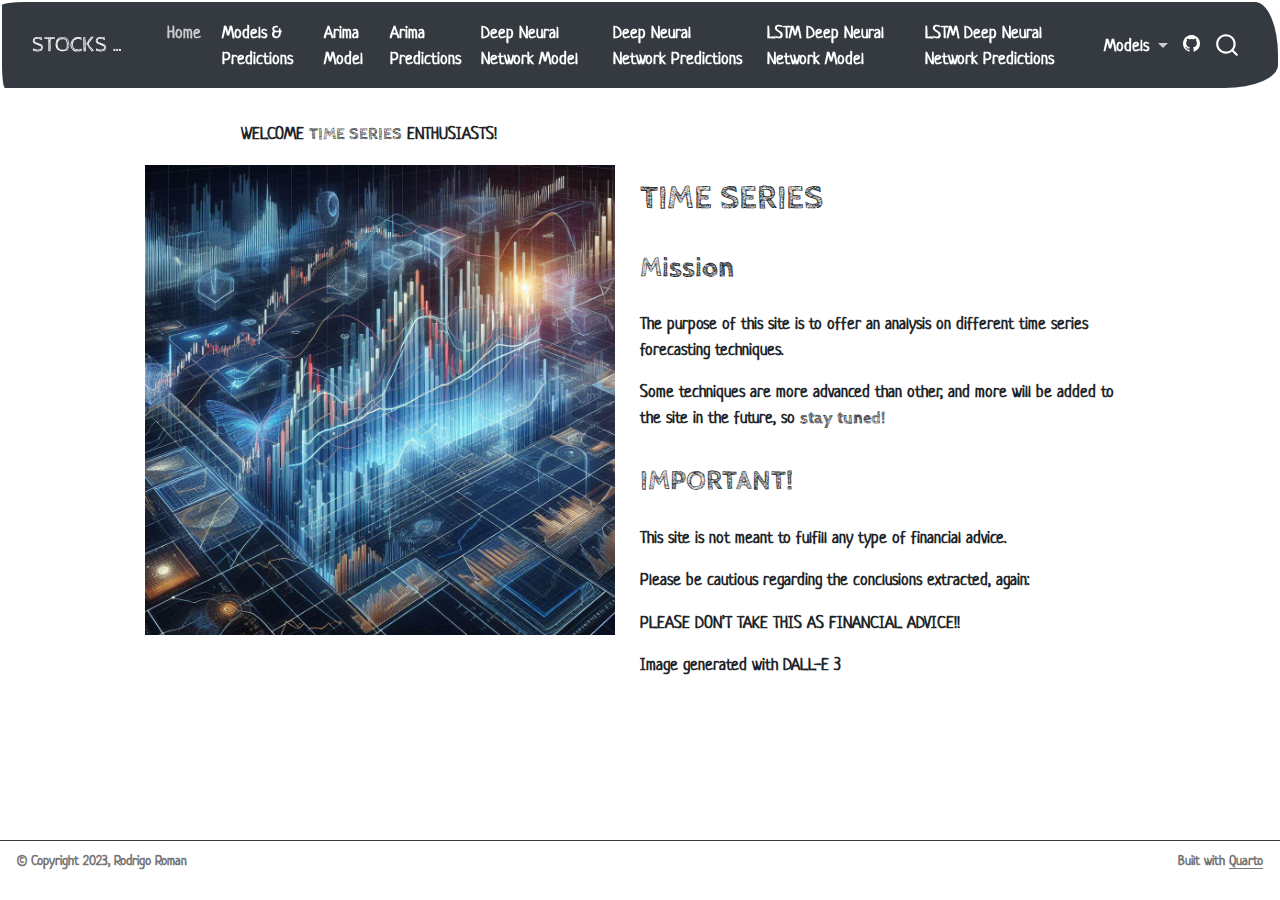
<file: docs/index.html>
<!DOCTYPE html>
<html xmlns="http://www.w3.org/1999/xhtml" lang="en" xml:lang="en"><head>

<meta charset="utf-8">
<meta name="generator" content="quarto-1.4.554">

<meta name="viewport" content="width=device-width, initial-scale=1.0, user-scalable=yes">


<title>STOCKS WEBSITE - TIME SERIES</title>
<style>
code{white-space: pre-wrap;}
span.smallcaps{font-variant: small-caps;}
div.columns{display: flex; gap: min(4vw, 1.5em);}
div.column{flex: auto; overflow-x: auto;}
div.hanging-indent{margin-left: 1.5em; text-indent: -1.5em;}
ul.task-list{list-style: none;}
ul.task-list li input[type="checkbox"] {
  width: 0.8em;
  margin: 0 0.8em 0.2em -1em; /* quarto-specific, see https://github.com/quarto-dev/quarto-cli/issues/4556 */ 
  vertical-align: middle;
}
</style>


<script src="site_libs/quarto-nav/quarto-nav.js"></script>
<script src="site_libs/quarto-nav/headroom.min.js"></script>
<script src="site_libs/clipboard/clipboard.min.js"></script>
<script src="site_libs/quarto-search/autocomplete.umd.js"></script>
<script src="site_libs/quarto-search/fuse.min.js"></script>
<script src="site_libs/quarto-search/quarto-search.js"></script>
<meta name="quarto:offset" content="./">
<script src="site_libs/quarto-html/quarto.js"></script>
<script src="site_libs/quarto-html/popper.min.js"></script>
<script src="site_libs/quarto-html/tippy.umd.min.js"></script>
<link href="site_libs/quarto-html/tippy.css" rel="stylesheet">
<link href="site_libs/quarto-html/quarto-syntax-highlighting.css" rel="stylesheet" id="quarto-text-highlighting-styles">
<script src="site_libs/bootstrap/bootstrap.min.js"></script>
<link href="site_libs/bootstrap/bootstrap-icons.css" rel="stylesheet">
<link href="site_libs/bootstrap/bootstrap.min.css" rel="stylesheet" id="quarto-bootstrap" data-mode="light">
<script id="quarto-search-options" type="application/json">{
  "location": "navbar",
  "copy-button": false,
  "collapse-after": 3,
  "panel-placement": "end",
  "type": "overlay",
  "limit": 50,
  "keyboard-shortcut": [
    "f",
    "/",
    "s"
  ],
  "show-item-context": false,
  "language": {
    "search-no-results-text": "No results",
    "search-matching-documents-text": "matching documents",
    "search-copy-link-title": "Copy link to search",
    "search-hide-matches-text": "Hide additional matches",
    "search-more-match-text": "more match in this document",
    "search-more-matches-text": "more matches in this document",
    "search-clear-button-title": "Clear",
    "search-text-placeholder": "",
    "search-detached-cancel-button-title": "Cancel",
    "search-submit-button-title": "Submit",
    "search-label": "Search"
  }
}</script>


</head>

<body class="nav-fixed fullcontent">

<div id="quarto-search-results"></div>
  <header id="quarto-header" class="headroom fixed-top">
    <nav class="navbar navbar-expand-lg " data-bs-theme="dark">
      <div class="navbar-container container-fluid">
      <div class="navbar-brand-container mx-auto">
    <a class="navbar-brand" href="./index.html">
    <span class="navbar-title">STOCKS WEBSITE</span>
    </a>
  </div>
            <div id="quarto-search" class="" title="Search"></div>
          <button class="navbar-toggler" type="button" data-bs-toggle="collapse" data-bs-target="#navbarCollapse" aria-controls="navbarCollapse" aria-expanded="false" aria-label="Toggle navigation" onclick="if (window.quartoToggleHeadroom) { window.quartoToggleHeadroom(); }">
  <span class="navbar-toggler-icon"></span>
</button>
          <div class="collapse navbar-collapse" id="navbarCollapse">
            <ul class="navbar-nav navbar-nav-scroll me-auto">
  <li class="nav-item">
    <a class="nav-link active" href="./index.html" aria-current="page"> 
<span class="menu-text">Home</span></a>
  </li>  
  <li class="nav-item">
    <a class="nav-link" href="./projects.html"> 
<span class="menu-text">Models &amp; Predictions</span></a>
  </li>  
  <li class="nav-item">
    <a class="nav-link" href="./docs/arima_model.html"> 
<span class="menu-text">Arima Model</span></a>
  </li>  
  <li class="nav-item">
    <a class="nav-link" href="./docs/arima_predictive_notebook.html"> 
<span class="menu-text">Arima Predictions</span></a>
  </li>  
  <li class="nav-item">
    <a class="nav-link" href="./docs/nn_model.html"> 
<span class="menu-text">Deep Neural Network Model</span></a>
  </li>  
  <li class="nav-item">
    <a class="nav-link" href="./docs/nn_model_predictive_notebook.html"> 
<span class="menu-text">Deep Neural Network Predictions</span></a>
  </li>  
  <li class="nav-item">
    <a class="nav-link" href="./docs/crnn_model.html"> 
<span class="menu-text">LSTM Deep Neural Network Model</span></a>
  </li>  
  <li class="nav-item">
    <a class="nav-link" href="./docs/crnn_model_predictive_notebook.html"> 
<span class="menu-text">LSTM Deep Neural Network Predictions</span></a>
  </li>  
</ul>
            <ul class="navbar-nav navbar-nav-scroll ms-auto">
  <li class="nav-item dropdown ">
    <a class="nav-link dropdown-toggle" href="#" id="nav-menu-models" role="button" data-bs-toggle="dropdown" aria-expanded="false">
 <span class="menu-text">Models</span>
    </a>
    <ul class="dropdown-menu dropdown-menu-end" aria-labelledby="nav-menu-models">    
        <li>
    <a class="dropdown-item" href="./docs/arima_model.html">
 <span class="dropdown-text">Arima Model</span></a>
  </li>  
        <li>
    <a class="dropdown-item" href="./docs/arima_predictive_notebook.html">
 <span class="dropdown-text">Arima Predictions</span></a>
  </li>  
        <li>
    <a class="dropdown-item" href="./docs/nn_model.html">
 <span class="dropdown-text">Neural Network Model</span></a>
  </li>  
        <li>
    <a class="dropdown-item" href="./docs/nn_model_predictive_notebook.html">
 <span class="dropdown-text">Neural Network Predictions</span></a>
  </li>  
        <li>
    <a class="dropdown-item" href="./docs/crnn_model.html">
 <span class="dropdown-text">LSTM Neural Network Model</span></a>
  </li>  
        <li>
    <a class="dropdown-item" href="./docs/crnn_model_predictive_notebook.html">
 <span class="dropdown-text">LSTM Neural Network Predictions</span></a>
  </li>  
    </ul>
  </li>
</ul>
          </div> <!-- /navcollapse -->
          <div class="quarto-navbar-tools">
    <a href="https://github.com/romanmmr/stocks_site" title="" class="quarto-navigation-tool px-1" aria-label=""><i class="bi bi-github"></i></a>
</div>
      </div> <!-- /container-fluid -->
    </nav>
</header>
<!-- content -->
<div id="quarto-content" class="quarto-container page-columns page-rows-contents page-layout-article page-navbar">
<!-- sidebar -->
<!-- margin-sidebar -->
    
<!-- main -->
<main class="content page-columns page-full" id="quarto-document-content">




<div class="quarto-about-broadside column-page content">
  <div class="about-main">
    <div class="about-entity" style="background-image: url('img/stock_1.jpg')"></div>
    <div class="about-contents"><header id="title-block-header" class="quarto-title-block default">
<div class="quarto-title">
<h1 class="title">TIME SERIES</h1>
</div>
<div class="quarto-title-meta">
  </div>
</header><div id="me">
<section id="mission" class="level2">
<h2 data-anchor-id="mission">Mission</h2>
<p>The purpose of this site is to offer an analysis on different time series forecasting techniques.</p>
<p>Some techniques are more advanced than other, and more will be added to the site in the future, so <strong>stay tuned!</strong></p>
</section>
<section id="important" class="level2">
<h2 data-anchor-id="important">IMPORTANT!</h2>
<p>This site is not meant to fulfill any type of financial advice.</p>
<p>Please be cautious regarding the conclusions extracted, again:</p>
<p>PLEASE DON’T TAKE THIS AS FINANCIAL ADVICE!!</p>
<p>Image generated with DALL-E 3</p>
</section>
</div></div>
  </div>
</div>

<p>WELCOME <strong>TIME SERIES</strong> ENTHUSIASTS!</p>




</main> <!-- /main -->
<script id="quarto-html-after-body" type="application/javascript">
window.document.addEventListener("DOMContentLoaded", function (event) {
  const toggleBodyColorMode = (bsSheetEl) => {
    const mode = bsSheetEl.getAttribute("data-mode");
    const bodyEl = window.document.querySelector("body");
    if (mode === "dark") {
      bodyEl.classList.add("quarto-dark");
      bodyEl.classList.remove("quarto-light");
    } else {
      bodyEl.classList.add("quarto-light");
      bodyEl.classList.remove("quarto-dark");
    }
  }
  const toggleBodyColorPrimary = () => {
    const bsSheetEl = window.document.querySelector("link#quarto-bootstrap");
    if (bsSheetEl) {
      toggleBodyColorMode(bsSheetEl);
    }
  }
  toggleBodyColorPrimary();  
  const isCodeAnnotation = (el) => {
    for (const clz of el.classList) {
      if (clz.startsWith('code-annotation-')) {                     
        return true;
      }
    }
    return false;
  }
  const clipboard = new window.ClipboardJS('.code-copy-button', {
    text: function(trigger) {
      const codeEl = trigger.previousElementSibling.cloneNode(true);
      for (const childEl of codeEl.children) {
        if (isCodeAnnotation(childEl)) {
          childEl.remove();
        }
      }
      return codeEl.innerText;
    }
  });
  clipboard.on('success', function(e) {
    // button target
    const button = e.trigger;
    // don't keep focus
    button.blur();
    // flash "checked"
    button.classList.add('code-copy-button-checked');
    var currentTitle = button.getAttribute("title");
    button.setAttribute("title", "Copied!");
    let tooltip;
    if (window.bootstrap) {
      button.setAttribute("data-bs-toggle", "tooltip");
      button.setAttribute("data-bs-placement", "left");
      button.setAttribute("data-bs-title", "Copied!");
      tooltip = new bootstrap.Tooltip(button, 
        { trigger: "manual", 
          customClass: "code-copy-button-tooltip",
          offset: [0, -8]});
      tooltip.show();    
    }
    setTimeout(function() {
      if (tooltip) {
        tooltip.hide();
        button.removeAttribute("data-bs-title");
        button.removeAttribute("data-bs-toggle");
        button.removeAttribute("data-bs-placement");
      }
      button.setAttribute("title", currentTitle);
      button.classList.remove('code-copy-button-checked');
    }, 1000);
    // clear code selection
    e.clearSelection();
  });
    var localhostRegex = new RegExp(/^(?:http|https):\/\/localhost\:?[0-9]*\//);
    var mailtoRegex = new RegExp(/^mailto:/);
      var filterRegex = new RegExp('/' + window.location.host + '/');
    var isInternal = (href) => {
        return filterRegex.test(href) || localhostRegex.test(href) || mailtoRegex.test(href);
    }
    // Inspect non-navigation links and adorn them if external
 	var links = window.document.querySelectorAll('a[href]:not(.nav-link):not(.navbar-brand):not(.toc-action):not(.sidebar-link):not(.sidebar-item-toggle):not(.pagination-link):not(.no-external):not([aria-hidden]):not(.dropdown-item):not(.quarto-navigation-tool)');
    for (var i=0; i<links.length; i++) {
      const link = links[i];
      if (!isInternal(link.href)) {
        // undo the damage that might have been done by quarto-nav.js in the case of
        // links that we want to consider external
        if (link.dataset.originalHref !== undefined) {
          link.href = link.dataset.originalHref;
        }
      }
    }
  function tippyHover(el, contentFn, onTriggerFn, onUntriggerFn) {
    const config = {
      allowHTML: true,
      maxWidth: 500,
      delay: 100,
      arrow: false,
      appendTo: function(el) {
          return el.parentElement;
      },
      interactive: true,
      interactiveBorder: 10,
      theme: 'quarto',
      placement: 'bottom-start',
    };
    if (contentFn) {
      config.content = contentFn;
    }
    if (onTriggerFn) {
      config.onTrigger = onTriggerFn;
    }
    if (onUntriggerFn) {
      config.onUntrigger = onUntriggerFn;
    }
    window.tippy(el, config); 
  }
  const noterefs = window.document.querySelectorAll('a[role="doc-noteref"]');
  for (var i=0; i<noterefs.length; i++) {
    const ref = noterefs[i];
    tippyHover(ref, function() {
      // use id or data attribute instead here
      let href = ref.getAttribute('data-footnote-href') || ref.getAttribute('href');
      try { href = new URL(href).hash; } catch {}
      const id = href.replace(/^#\/?/, "");
      const note = window.document.getElementById(id);
      if (note) {
        return note.innerHTML;
      } else {
        return "";
      }
    });
  }
  const xrefs = window.document.querySelectorAll('a.quarto-xref');
  const processXRef = (id, note) => {
    // Strip column container classes
    const stripColumnClz = (el) => {
      el.classList.remove("page-full", "page-columns");
      if (el.children) {
        for (const child of el.children) {
          stripColumnClz(child);
        }
      }
    }
    stripColumnClz(note)
    if (id === null || id.startsWith('sec-')) {
      // Special case sections, only their first couple elements
      const container = document.createElement("div");
      if (note.children && note.children.length > 2) {
        container.appendChild(note.children[0].cloneNode(true));
        for (let i = 1; i < note.children.length; i++) {
          const child = note.children[i];
          if (child.tagName === "P" && child.innerText === "") {
            continue;
          } else {
            container.appendChild(child.cloneNode(true));
            break;
          }
        }
        if (window.Quarto?.typesetMath) {
          window.Quarto.typesetMath(container);
        }
        return container.innerHTML
      } else {
        if (window.Quarto?.typesetMath) {
          window.Quarto.typesetMath(note);
        }
        return note.innerHTML;
      }
    } else {
      // Remove any anchor links if they are present
      const anchorLink = note.querySelector('a.anchorjs-link');
      if (anchorLink) {
        anchorLink.remove();
      }
      if (window.Quarto?.typesetMath) {
        window.Quarto.typesetMath(note);
      }
      // TODO in 1.5, we should make sure this works without a callout special case
      if (note.classList.contains("callout")) {
        return note.outerHTML;
      } else {
        return note.innerHTML;
      }
    }
  }
  for (var i=0; i<xrefs.length; i++) {
    const xref = xrefs[i];
    tippyHover(xref, undefined, function(instance) {
      instance.disable();
      let url = xref.getAttribute('href');
      let hash = undefined; 
      if (url.startsWith('#')) {
        hash = url;
      } else {
        try { hash = new URL(url).hash; } catch {}
      }
      if (hash) {
        const id = hash.replace(/^#\/?/, "");
        const note = window.document.getElementById(id);
        if (note !== null) {
          try {
            const html = processXRef(id, note.cloneNode(true));
            instance.setContent(html);
          } finally {
            instance.enable();
            instance.show();
          }
        } else {
          // See if we can fetch this
          fetch(url.split('#')[0])
          .then(res => res.text())
          .then(html => {
            const parser = new DOMParser();
            const htmlDoc = parser.parseFromString(html, "text/html");
            const note = htmlDoc.getElementById(id);
            if (note !== null) {
              const html = processXRef(id, note);
              instance.setContent(html);
            } 
          }).finally(() => {
            instance.enable();
            instance.show();
          });
        }
      } else {
        // See if we can fetch a full url (with no hash to target)
        // This is a special case and we should probably do some content thinning / targeting
        fetch(url)
        .then(res => res.text())
        .then(html => {
          const parser = new DOMParser();
          const htmlDoc = parser.parseFromString(html, "text/html");
          const note = htmlDoc.querySelector('main.content');
          if (note !== null) {
            // This should only happen for chapter cross references
            // (since there is no id in the URL)
            // remove the first header
            if (note.children.length > 0 && note.children[0].tagName === "HEADER") {
              note.children[0].remove();
            }
            const html = processXRef(null, note);
            instance.setContent(html);
          } 
        }).finally(() => {
          instance.enable();
          instance.show();
        });
      }
    }, function(instance) {
    });
  }
      let selectedAnnoteEl;
      const selectorForAnnotation = ( cell, annotation) => {
        let cellAttr = 'data-code-cell="' + cell + '"';
        let lineAttr = 'data-code-annotation="' +  annotation + '"';
        const selector = 'span[' + cellAttr + '][' + lineAttr + ']';
        return selector;
      }
      const selectCodeLines = (annoteEl) => {
        const doc = window.document;
        const targetCell = annoteEl.getAttribute("data-target-cell");
        const targetAnnotation = annoteEl.getAttribute("data-target-annotation");
        const annoteSpan = window.document.querySelector(selectorForAnnotation(targetCell, targetAnnotation));
        const lines = annoteSpan.getAttribute("data-code-lines").split(",");
        const lineIds = lines.map((line) => {
          return targetCell + "-" + line;
        })
        let top = null;
        let height = null;
        let parent = null;
        if (lineIds.length > 0) {
            //compute the position of the single el (top and bottom and make a div)
            const el = window.document.getElementById(lineIds[0]);
            top = el.offsetTop;
            height = el.offsetHeight;
            parent = el.parentElement.parentElement;
          if (lineIds.length > 1) {
            const lastEl = window.document.getElementById(lineIds[lineIds.length - 1]);
            const bottom = lastEl.offsetTop + lastEl.offsetHeight;
            height = bottom - top;
          }
          if (top !== null && height !== null && parent !== null) {
            // cook up a div (if necessary) and position it 
            let div = window.document.getElementById("code-annotation-line-highlight");
            if (div === null) {
              div = window.document.createElement("div");
              div.setAttribute("id", "code-annotation-line-highlight");
              div.style.position = 'absolute';
              parent.appendChild(div);
            }
            div.style.top = top - 2 + "px";
            div.style.height = height + 4 + "px";
            div.style.left = 0;
            let gutterDiv = window.document.getElementById("code-annotation-line-highlight-gutter");
            if (gutterDiv === null) {
              gutterDiv = window.document.createElement("div");
              gutterDiv.setAttribute("id", "code-annotation-line-highlight-gutter");
              gutterDiv.style.position = 'absolute';
              const codeCell = window.document.getElementById(targetCell);
              const gutter = codeCell.querySelector('.code-annotation-gutter');
              gutter.appendChild(gutterDiv);
            }
            gutterDiv.style.top = top - 2 + "px";
            gutterDiv.style.height = height + 4 + "px";
          }
          selectedAnnoteEl = annoteEl;
        }
      };
      const unselectCodeLines = () => {
        const elementsIds = ["code-annotation-line-highlight", "code-annotation-line-highlight-gutter"];
        elementsIds.forEach((elId) => {
          const div = window.document.getElementById(elId);
          if (div) {
            div.remove();
          }
        });
        selectedAnnoteEl = undefined;
      };
        // Handle positioning of the toggle
    window.addEventListener(
      "resize",
      throttle(() => {
        elRect = undefined;
        if (selectedAnnoteEl) {
          selectCodeLines(selectedAnnoteEl);
        }
      }, 10)
    );
    function throttle(fn, ms) {
    let throttle = false;
    let timer;
      return (...args) => {
        if(!throttle) { // first call gets through
            fn.apply(this, args);
            throttle = true;
        } else { // all the others get throttled
            if(timer) clearTimeout(timer); // cancel #2
            timer = setTimeout(() => {
              fn.apply(this, args);
              timer = throttle = false;
            }, ms);
        }
      };
    }
      // Attach click handler to the DT
      const annoteDls = window.document.querySelectorAll('dt[data-target-cell]');
      for (const annoteDlNode of annoteDls) {
        annoteDlNode.addEventListener('click', (event) => {
          const clickedEl = event.target;
          if (clickedEl !== selectedAnnoteEl) {
            unselectCodeLines();
            const activeEl = window.document.querySelector('dt[data-target-cell].code-annotation-active');
            if (activeEl) {
              activeEl.classList.remove('code-annotation-active');
            }
            selectCodeLines(clickedEl);
            clickedEl.classList.add('code-annotation-active');
          } else {
            // Unselect the line
            unselectCodeLines();
            clickedEl.classList.remove('code-annotation-active');
          }
        });
      }
  const findCites = (el) => {
    const parentEl = el.parentElement;
    if (parentEl) {
      const cites = parentEl.dataset.cites;
      if (cites) {
        return {
          el,
          cites: cites.split(' ')
        };
      } else {
        return findCites(el.parentElement)
      }
    } else {
      return undefined;
    }
  };
  var bibliorefs = window.document.querySelectorAll('a[role="doc-biblioref"]');
  for (var i=0; i<bibliorefs.length; i++) {
    const ref = bibliorefs[i];
    const citeInfo = findCites(ref);
    if (citeInfo) {
      tippyHover(citeInfo.el, function() {
        var popup = window.document.createElement('div');
        citeInfo.cites.forEach(function(cite) {
          var citeDiv = window.document.createElement('div');
          citeDiv.classList.add('hanging-indent');
          citeDiv.classList.add('csl-entry');
          var biblioDiv = window.document.getElementById('ref-' + cite);
          if (biblioDiv) {
            citeDiv.innerHTML = biblioDiv.innerHTML;
          }
          popup.appendChild(citeDiv);
        });
        return popup.innerHTML;
      });
    }
  }
});
</script>
</div> <!-- /content -->
<footer class="footer">
  <div class="nav-footer">
    <div class="nav-footer-left">
<p>© Copyright 2023, Rodrigo Roman</p>
</div>   
    <div class="nav-footer-center">
      &nbsp;
    </div>
    <div class="nav-footer-right">
<p>Built with <a href="https://quarto.org/">Quarto</a></p>
</div>
  </div>
</footer>




</body></html>
</file>
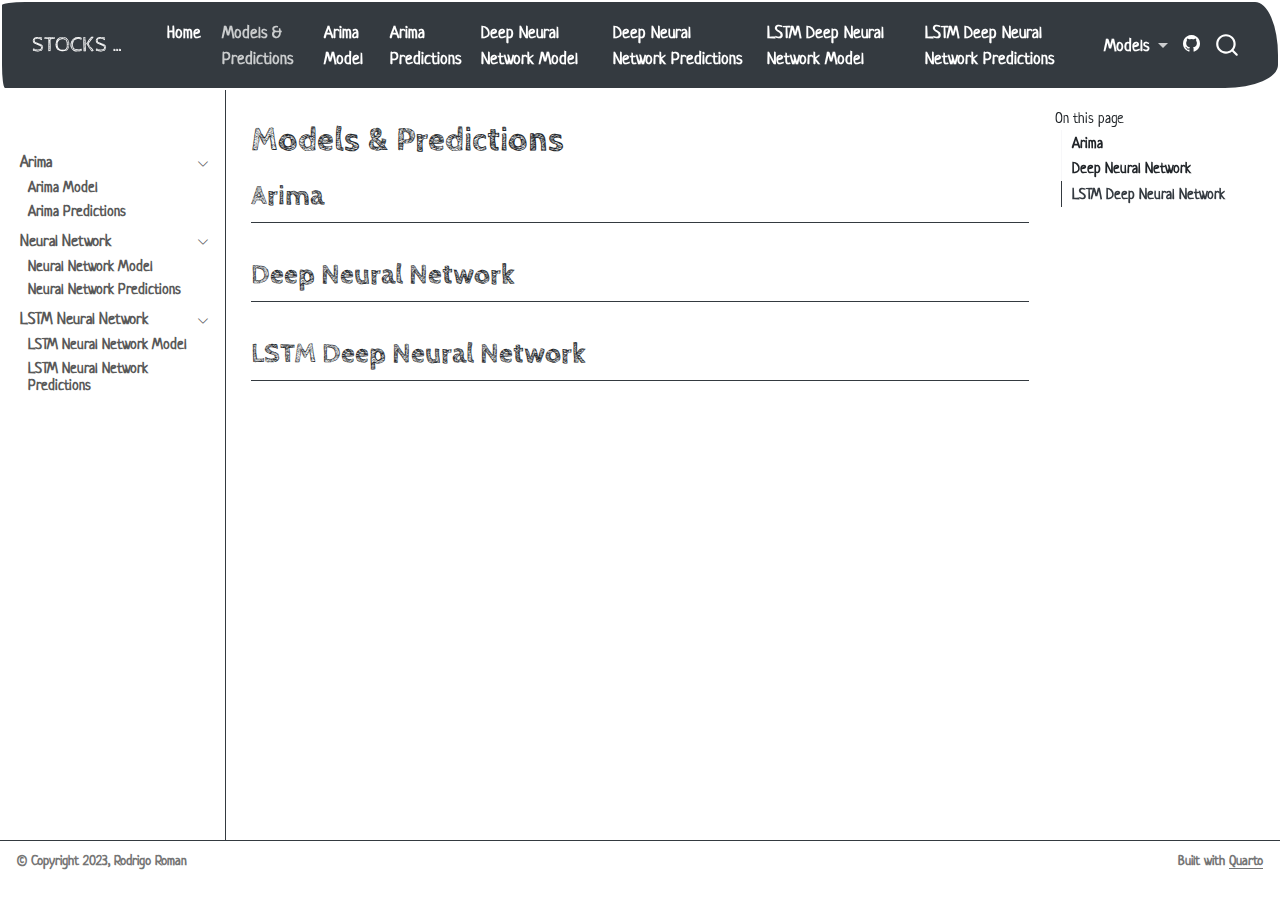
<file: docs/projects.html>
<!DOCTYPE html>
<html xmlns="http://www.w3.org/1999/xhtml" lang="en" xml:lang="en"><head>

<meta charset="utf-8">
<meta name="generator" content="quarto-1.4.554">

<meta name="viewport" content="width=device-width, initial-scale=1.0, user-scalable=yes">


<title>STOCKS WEBSITE - Models &amp; Predictions</title>
<style>
code{white-space: pre-wrap;}
span.smallcaps{font-variant: small-caps;}
div.columns{display: flex; gap: min(4vw, 1.5em);}
div.column{flex: auto; overflow-x: auto;}
div.hanging-indent{margin-left: 1.5em; text-indent: -1.5em;}
ul.task-list{list-style: none;}
ul.task-list li input[type="checkbox"] {
  width: 0.8em;
  margin: 0 0.8em 0.2em -1em; /* quarto-specific, see https://github.com/quarto-dev/quarto-cli/issues/4556 */ 
  vertical-align: middle;
}
</style>


<script src="site_libs/quarto-nav/quarto-nav.js"></script>
<script src="site_libs/quarto-nav/headroom.min.js"></script>
<script src="site_libs/clipboard/clipboard.min.js"></script>
<script src="site_libs/quarto-search/autocomplete.umd.js"></script>
<script src="site_libs/quarto-search/fuse.min.js"></script>
<script src="site_libs/quarto-search/quarto-search.js"></script>
<meta name="quarto:offset" content="./">
<script src="site_libs/quarto-html/quarto.js"></script>
<script src="site_libs/quarto-html/popper.min.js"></script>
<script src="site_libs/quarto-html/tippy.umd.min.js"></script>
<script src="site_libs/quarto-html/anchor.min.js"></script>
<link href="site_libs/quarto-html/tippy.css" rel="stylesheet">
<link href="site_libs/quarto-html/quarto-syntax-highlighting.css" rel="stylesheet" id="quarto-text-highlighting-styles">
<script src="site_libs/bootstrap/bootstrap.min.js"></script>
<link href="site_libs/bootstrap/bootstrap-icons.css" rel="stylesheet">
<link href="site_libs/bootstrap/bootstrap.min.css" rel="stylesheet" id="quarto-bootstrap" data-mode="light">
<script id="quarto-search-options" type="application/json">{
  "location": "navbar",
  "copy-button": false,
  "collapse-after": 3,
  "panel-placement": "end",
  "type": "overlay",
  "limit": 50,
  "keyboard-shortcut": [
    "f",
    "/",
    "s"
  ],
  "show-item-context": false,
  "language": {
    "search-no-results-text": "No results",
    "search-matching-documents-text": "matching documents",
    "search-copy-link-title": "Copy link to search",
    "search-hide-matches-text": "Hide additional matches",
    "search-more-match-text": "more match in this document",
    "search-more-matches-text": "more matches in this document",
    "search-clear-button-title": "Clear",
    "search-text-placeholder": "",
    "search-detached-cancel-button-title": "Cancel",
    "search-submit-button-title": "Submit",
    "search-label": "Search"
  }
}</script>


</head>

<body class="nav-sidebar docked nav-fixed">

<div id="quarto-search-results"></div>
  <header id="quarto-header" class="headroom fixed-top">
    <nav class="navbar navbar-expand-lg " data-bs-theme="dark">
      <div class="navbar-container container-fluid">
      <div class="navbar-brand-container mx-auto">
    <a class="navbar-brand" href="./index.html">
    <span class="navbar-title">STOCKS WEBSITE</span>
    </a>
  </div>
            <div id="quarto-search" class="" title="Search"></div>
          <button class="navbar-toggler" type="button" data-bs-toggle="collapse" data-bs-target="#navbarCollapse" aria-controls="navbarCollapse" aria-expanded="false" aria-label="Toggle navigation" onclick="if (window.quartoToggleHeadroom) { window.quartoToggleHeadroom(); }">
  <span class="navbar-toggler-icon"></span>
</button>
          <div class="collapse navbar-collapse" id="navbarCollapse">
            <ul class="navbar-nav navbar-nav-scroll me-auto">
  <li class="nav-item">
    <a class="nav-link" href="./index.html"> 
<span class="menu-text">Home</span></a>
  </li>  
  <li class="nav-item">
    <a class="nav-link active" href="./projects.html" aria-current="page"> 
<span class="menu-text">Models &amp; Predictions</span></a>
  </li>  
  <li class="nav-item">
    <a class="nav-link" href="./docs/arima_model.html"> 
<span class="menu-text">Arima Model</span></a>
  </li>  
  <li class="nav-item">
    <a class="nav-link" href="./docs/arima_predictive_notebook.html"> 
<span class="menu-text">Arima Predictions</span></a>
  </li>  
  <li class="nav-item">
    <a class="nav-link" href="./docs/nn_model.html"> 
<span class="menu-text">Deep Neural Network Model</span></a>
  </li>  
  <li class="nav-item">
    <a class="nav-link" href="./docs/nn_model_predictive_notebook.html"> 
<span class="menu-text">Deep Neural Network Predictions</span></a>
  </li>  
  <li class="nav-item">
    <a class="nav-link" href="./docs/crnn_model.html"> 
<span class="menu-text">LSTM Deep Neural Network Model</span></a>
  </li>  
  <li class="nav-item">
    <a class="nav-link" href="./docs/crnn_model_predictive_notebook.html"> 
<span class="menu-text">LSTM Deep Neural Network Predictions</span></a>
  </li>  
</ul>
            <ul class="navbar-nav navbar-nav-scroll ms-auto">
  <li class="nav-item dropdown ">
    <a class="nav-link dropdown-toggle" href="#" id="nav-menu-models" role="button" data-bs-toggle="dropdown" aria-expanded="false">
 <span class="menu-text">Models</span>
    </a>
    <ul class="dropdown-menu dropdown-menu-end" aria-labelledby="nav-menu-models">    
        <li>
    <a class="dropdown-item" href="./docs/arima_model.html">
 <span class="dropdown-text">Arima Model</span></a>
  </li>  
        <li>
    <a class="dropdown-item" href="./docs/arima_predictive_notebook.html">
 <span class="dropdown-text">Arima Predictions</span></a>
  </li>  
        <li>
    <a class="dropdown-item" href="./docs/nn_model.html">
 <span class="dropdown-text">Neural Network Model</span></a>
  </li>  
        <li>
    <a class="dropdown-item" href="./docs/nn_model_predictive_notebook.html">
 <span class="dropdown-text">Neural Network Predictions</span></a>
  </li>  
        <li>
    <a class="dropdown-item" href="./docs/crnn_model.html">
 <span class="dropdown-text">LSTM Neural Network Model</span></a>
  </li>  
        <li>
    <a class="dropdown-item" href="./docs/crnn_model_predictive_notebook.html">
 <span class="dropdown-text">LSTM Neural Network Predictions</span></a>
  </li>  
    </ul>
  </li>
</ul>
          </div> <!-- /navcollapse -->
          <div class="quarto-navbar-tools">
    <a href="https://github.com/romanmmr/stocks_site" title="" class="quarto-navigation-tool px-1" aria-label=""><i class="bi bi-github"></i></a>
</div>
      </div> <!-- /container-fluid -->
    </nav>
  <nav class="quarto-secondary-nav">
    <div class="container-fluid d-flex">
      <button type="button" class="quarto-btn-toggle btn" data-bs-toggle="collapse" data-bs-target=".quarto-sidebar-collapse-item" aria-controls="quarto-sidebar" aria-expanded="false" aria-label="Toggle sidebar navigation" onclick="if (window.quartoToggleHeadroom) { window.quartoToggleHeadroom(); }">
        <i class="bi bi-layout-text-sidebar-reverse"></i>
      </button>
        <nav class="quarto-page-breadcrumbs" aria-label="breadcrumb"><ol class="breadcrumb"><li class="breadcrumb-item">Models &amp; Predictions</li></ol></nav>
        <a class="flex-grow-1" role="button" data-bs-toggle="collapse" data-bs-target=".quarto-sidebar-collapse-item" aria-controls="quarto-sidebar" aria-expanded="false" aria-label="Toggle sidebar navigation" onclick="if (window.quartoToggleHeadroom) { window.quartoToggleHeadroom(); }">      
        </a>
      <button type="button" class="btn quarto-search-button" aria-label="" onclick="window.quartoOpenSearch();">
        <i class="bi bi-search"></i>
      </button>
    </div>
  </nav>
</header>
<!-- content -->
<div id="quarto-content" class="quarto-container page-columns page-rows-contents page-layout-article page-navbar">
<!-- sidebar -->
  <nav id="quarto-sidebar" class="sidebar collapse collapse-horizontal quarto-sidebar-collapse-item sidebar-navigation docked overflow-auto">
        <div class="mt-2 flex-shrink-0 align-items-center">
        <div class="sidebar-search">
        <div id="quarto-search" class="" title="Search"></div>
        </div>
        </div>
    <div class="sidebar-menu-container"> 
    <ul class="list-unstyled mt-1">
        <li class="sidebar-item sidebar-item-section">
      <div class="sidebar-item-container"> 
            <a class="sidebar-item-text sidebar-link text-start" data-bs-toggle="collapse" data-bs-target="#quarto-sidebar-section-1" aria-expanded="true">
 <span class="menu-text">Arima</span></a>
          <a class="sidebar-item-toggle text-start" data-bs-toggle="collapse" data-bs-target="#quarto-sidebar-section-1" aria-expanded="true" aria-label="Toggle section">
            <i class="bi bi-chevron-right ms-2"></i>
          </a> 
      </div>
      <ul id="quarto-sidebar-section-1" class="collapse list-unstyled sidebar-section depth1 show">  
          <li class="sidebar-item">
  <div class="sidebar-item-container"> 
  <a href="./docs/arima_model.html" class="sidebar-item-text sidebar-link">
 <span class="menu-text">Arima Model</span></a>
  </div>
</li>
          <li class="sidebar-item">
  <div class="sidebar-item-container"> 
  <a href="./docs/arima_predictive_notebook.html" class="sidebar-item-text sidebar-link">
 <span class="menu-text">Arima Predictions</span></a>
  </div>
</li>
      </ul>
  </li>
        <li class="sidebar-item sidebar-item-section">
      <div class="sidebar-item-container"> 
            <a class="sidebar-item-text sidebar-link text-start" data-bs-toggle="collapse" data-bs-target="#quarto-sidebar-section-2" aria-expanded="true">
 <span class="menu-text">Neural Network</span></a>
          <a class="sidebar-item-toggle text-start" data-bs-toggle="collapse" data-bs-target="#quarto-sidebar-section-2" aria-expanded="true" aria-label="Toggle section">
            <i class="bi bi-chevron-right ms-2"></i>
          </a> 
      </div>
      <ul id="quarto-sidebar-section-2" class="collapse list-unstyled sidebar-section depth1 show">  
          <li class="sidebar-item">
  <div class="sidebar-item-container"> 
  <a href="./docs/nn_model.html" class="sidebar-item-text sidebar-link">
 <span class="menu-text">Neural Network Model</span></a>
  </div>
</li>
          <li class="sidebar-item">
  <div class="sidebar-item-container"> 
  <a href="./docs/nn_model_predictive_notebook.html" class="sidebar-item-text sidebar-link">
 <span class="menu-text">Neural Network Predictions</span></a>
  </div>
</li>
      </ul>
  </li>
        <li class="sidebar-item sidebar-item-section">
      <div class="sidebar-item-container"> 
            <a class="sidebar-item-text sidebar-link text-start" data-bs-toggle="collapse" data-bs-target="#quarto-sidebar-section-3" aria-expanded="true">
 <span class="menu-text">LSTM Neural Network</span></a>
          <a class="sidebar-item-toggle text-start" data-bs-toggle="collapse" data-bs-target="#quarto-sidebar-section-3" aria-expanded="true" aria-label="Toggle section">
            <i class="bi bi-chevron-right ms-2"></i>
          </a> 
      </div>
      <ul id="quarto-sidebar-section-3" class="collapse list-unstyled sidebar-section depth1 show">  
          <li class="sidebar-item">
  <div class="sidebar-item-container"> 
  <a href="./docs/crnn_model.html" class="sidebar-item-text sidebar-link">
 <span class="menu-text">LSTM Neural Network Model</span></a>
  </div>
</li>
          <li class="sidebar-item">
  <div class="sidebar-item-container"> 
  <a href="./docs/crnn_model_predictive_notebook.html" class="sidebar-item-text sidebar-link">
 <span class="menu-text">LSTM Neural Network Predictions</span></a>
  </div>
</li>
      </ul>
  </li>
    </ul>
    </div>
</nav>
<div id="quarto-sidebar-glass" class="quarto-sidebar-collapse-item" data-bs-toggle="collapse" data-bs-target=".quarto-sidebar-collapse-item"></div>
<!-- margin-sidebar -->
    <div id="quarto-margin-sidebar" class="sidebar margin-sidebar">
        <nav id="TOC" role="doc-toc" class="toc-active">
    <h2 id="toc-title">On this page</h2>
   
  <ul>
  <li><a href="#arima" id="toc-arima" class="nav-link active" data-scroll-target="#arima">Arima</a></li>
  <li><a href="#deep-neural-network" id="toc-deep-neural-network" class="nav-link" data-scroll-target="#deep-neural-network">Deep Neural Network</a></li>
  <li><a href="#lstm-deep-neural-network" id="toc-lstm-deep-neural-network" class="nav-link" data-scroll-target="#lstm-deep-neural-network">LSTM Deep Neural Network</a></li>
  </ul>
</nav>
    </div>
<!-- main -->
<main class="content" id="quarto-document-content">

<header id="title-block-header" class="quarto-title-block default">
<div class="quarto-title">
<h1 class="title">Models &amp; Predictions</h1>
</div>



<div class="quarto-title-meta">

    
  
    
  </div>
  


</header>


<section id="arima" class="level2">
<h2 class="anchored" data-anchor-id="arima">Arima</h2>
</section>
<section id="deep-neural-network" class="level2">
<h2 class="anchored" data-anchor-id="deep-neural-network">Deep Neural Network</h2>
</section>
<section id="lstm-deep-neural-network" class="level2">
<h2 class="anchored" data-anchor-id="lstm-deep-neural-network">LSTM Deep Neural Network</h2>


</section>

</main> <!-- /main -->
<script id="quarto-html-after-body" type="application/javascript">
window.document.addEventListener("DOMContentLoaded", function (event) {
  const toggleBodyColorMode = (bsSheetEl) => {
    const mode = bsSheetEl.getAttribute("data-mode");
    const bodyEl = window.document.querySelector("body");
    if (mode === "dark") {
      bodyEl.classList.add("quarto-dark");
      bodyEl.classList.remove("quarto-light");
    } else {
      bodyEl.classList.add("quarto-light");
      bodyEl.classList.remove("quarto-dark");
    }
  }
  const toggleBodyColorPrimary = () => {
    const bsSheetEl = window.document.querySelector("link#quarto-bootstrap");
    if (bsSheetEl) {
      toggleBodyColorMode(bsSheetEl);
    }
  }
  toggleBodyColorPrimary();  
  const icon = "";
  const anchorJS = new window.AnchorJS();
  anchorJS.options = {
    placement: 'right',
    icon: icon
  };
  anchorJS.add('.anchored');
  const isCodeAnnotation = (el) => {
    for (const clz of el.classList) {
      if (clz.startsWith('code-annotation-')) {                     
        return true;
      }
    }
    return false;
  }
  const clipboard = new window.ClipboardJS('.code-copy-button', {
    text: function(trigger) {
      const codeEl = trigger.previousElementSibling.cloneNode(true);
      for (const childEl of codeEl.children) {
        if (isCodeAnnotation(childEl)) {
          childEl.remove();
        }
      }
      return codeEl.innerText;
    }
  });
  clipboard.on('success', function(e) {
    // button target
    const button = e.trigger;
    // don't keep focus
    button.blur();
    // flash "checked"
    button.classList.add('code-copy-button-checked');
    var currentTitle = button.getAttribute("title");
    button.setAttribute("title", "Copied!");
    let tooltip;
    if (window.bootstrap) {
      button.setAttribute("data-bs-toggle", "tooltip");
      button.setAttribute("data-bs-placement", "left");
      button.setAttribute("data-bs-title", "Copied!");
      tooltip = new bootstrap.Tooltip(button, 
        { trigger: "manual", 
          customClass: "code-copy-button-tooltip",
          offset: [0, -8]});
      tooltip.show();    
    }
    setTimeout(function() {
      if (tooltip) {
        tooltip.hide();
        button.removeAttribute("data-bs-title");
        button.removeAttribute("data-bs-toggle");
        button.removeAttribute("data-bs-placement");
      }
      button.setAttribute("title", currentTitle);
      button.classList.remove('code-copy-button-checked');
    }, 1000);
    // clear code selection
    e.clearSelection();
  });
    var localhostRegex = new RegExp(/^(?:http|https):\/\/localhost\:?[0-9]*\//);
    var mailtoRegex = new RegExp(/^mailto:/);
      var filterRegex = new RegExp('/' + window.location.host + '/');
    var isInternal = (href) => {
        return filterRegex.test(href) || localhostRegex.test(href) || mailtoRegex.test(href);
    }
    // Inspect non-navigation links and adorn them if external
 	var links = window.document.querySelectorAll('a[href]:not(.nav-link):not(.navbar-brand):not(.toc-action):not(.sidebar-link):not(.sidebar-item-toggle):not(.pagination-link):not(.no-external):not([aria-hidden]):not(.dropdown-item):not(.quarto-navigation-tool)');
    for (var i=0; i<links.length; i++) {
      const link = links[i];
      if (!isInternal(link.href)) {
        // undo the damage that might have been done by quarto-nav.js in the case of
        // links that we want to consider external
        if (link.dataset.originalHref !== undefined) {
          link.href = link.dataset.originalHref;
        }
      }
    }
  function tippyHover(el, contentFn, onTriggerFn, onUntriggerFn) {
    const config = {
      allowHTML: true,
      maxWidth: 500,
      delay: 100,
      arrow: false,
      appendTo: function(el) {
          return el.parentElement;
      },
      interactive: true,
      interactiveBorder: 10,
      theme: 'quarto',
      placement: 'bottom-start',
    };
    if (contentFn) {
      config.content = contentFn;
    }
    if (onTriggerFn) {
      config.onTrigger = onTriggerFn;
    }
    if (onUntriggerFn) {
      config.onUntrigger = onUntriggerFn;
    }
    window.tippy(el, config); 
  }
  const noterefs = window.document.querySelectorAll('a[role="doc-noteref"]');
  for (var i=0; i<noterefs.length; i++) {
    const ref = noterefs[i];
    tippyHover(ref, function() {
      // use id or data attribute instead here
      let href = ref.getAttribute('data-footnote-href') || ref.getAttribute('href');
      try { href = new URL(href).hash; } catch {}
      const id = href.replace(/^#\/?/, "");
      const note = window.document.getElementById(id);
      if (note) {
        return note.innerHTML;
      } else {
        return "";
      }
    });
  }
  const xrefs = window.document.querySelectorAll('a.quarto-xref');
  const processXRef = (id, note) => {
    // Strip column container classes
    const stripColumnClz = (el) => {
      el.classList.remove("page-full", "page-columns");
      if (el.children) {
        for (const child of el.children) {
          stripColumnClz(child);
        }
      }
    }
    stripColumnClz(note)
    if (id === null || id.startsWith('sec-')) {
      // Special case sections, only their first couple elements
      const container = document.createElement("div");
      if (note.children && note.children.length > 2) {
        container.appendChild(note.children[0].cloneNode(true));
        for (let i = 1; i < note.children.length; i++) {
          const child = note.children[i];
          if (child.tagName === "P" && child.innerText === "") {
            continue;
          } else {
            container.appendChild(child.cloneNode(true));
            break;
          }
        }
        if (window.Quarto?.typesetMath) {
          window.Quarto.typesetMath(container);
        }
        return container.innerHTML
      } else {
        if (window.Quarto?.typesetMath) {
          window.Quarto.typesetMath(note);
        }
        return note.innerHTML;
      }
    } else {
      // Remove any anchor links if they are present
      const anchorLink = note.querySelector('a.anchorjs-link');
      if (anchorLink) {
        anchorLink.remove();
      }
      if (window.Quarto?.typesetMath) {
        window.Quarto.typesetMath(note);
      }
      // TODO in 1.5, we should make sure this works without a callout special case
      if (note.classList.contains("callout")) {
        return note.outerHTML;
      } else {
        return note.innerHTML;
      }
    }
  }
  for (var i=0; i<xrefs.length; i++) {
    const xref = xrefs[i];
    tippyHover(xref, undefined, function(instance) {
      instance.disable();
      let url = xref.getAttribute('href');
      let hash = undefined; 
      if (url.startsWith('#')) {
        hash = url;
      } else {
        try { hash = new URL(url).hash; } catch {}
      }
      if (hash) {
        const id = hash.replace(/^#\/?/, "");
        const note = window.document.getElementById(id);
        if (note !== null) {
          try {
            const html = processXRef(id, note.cloneNode(true));
            instance.setContent(html);
          } finally {
            instance.enable();
            instance.show();
          }
        } else {
          // See if we can fetch this
          fetch(url.split('#')[0])
          .then(res => res.text())
          .then(html => {
            const parser = new DOMParser();
            const htmlDoc = parser.parseFromString(html, "text/html");
            const note = htmlDoc.getElementById(id);
            if (note !== null) {
              const html = processXRef(id, note);
              instance.setContent(html);
            } 
          }).finally(() => {
            instance.enable();
            instance.show();
          });
        }
      } else {
        // See if we can fetch a full url (with no hash to target)
        // This is a special case and we should probably do some content thinning / targeting
        fetch(url)
        .then(res => res.text())
        .then(html => {
          const parser = new DOMParser();
          const htmlDoc = parser.parseFromString(html, "text/html");
          const note = htmlDoc.querySelector('main.content');
          if (note !== null) {
            // This should only happen for chapter cross references
            // (since there is no id in the URL)
            // remove the first header
            if (note.children.length > 0 && note.children[0].tagName === "HEADER") {
              note.children[0].remove();
            }
            const html = processXRef(null, note);
            instance.setContent(html);
          } 
        }).finally(() => {
          instance.enable();
          instance.show();
        });
      }
    }, function(instance) {
    });
  }
      let selectedAnnoteEl;
      const selectorForAnnotation = ( cell, annotation) => {
        let cellAttr = 'data-code-cell="' + cell + '"';
        let lineAttr = 'data-code-annotation="' +  annotation + '"';
        const selector = 'span[' + cellAttr + '][' + lineAttr + ']';
        return selector;
      }
      const selectCodeLines = (annoteEl) => {
        const doc = window.document;
        const targetCell = annoteEl.getAttribute("data-target-cell");
        const targetAnnotation = annoteEl.getAttribute("data-target-annotation");
        const annoteSpan = window.document.querySelector(selectorForAnnotation(targetCell, targetAnnotation));
        const lines = annoteSpan.getAttribute("data-code-lines").split(",");
        const lineIds = lines.map((line) => {
          return targetCell + "-" + line;
        })
        let top = null;
        let height = null;
        let parent = null;
        if (lineIds.length > 0) {
            //compute the position of the single el (top and bottom and make a div)
            const el = window.document.getElementById(lineIds[0]);
            top = el.offsetTop;
            height = el.offsetHeight;
            parent = el.parentElement.parentElement;
          if (lineIds.length > 1) {
            const lastEl = window.document.getElementById(lineIds[lineIds.length - 1]);
            const bottom = lastEl.offsetTop + lastEl.offsetHeight;
            height = bottom - top;
          }
          if (top !== null && height !== null && parent !== null) {
            // cook up a div (if necessary) and position it 
            let div = window.document.getElementById("code-annotation-line-highlight");
            if (div === null) {
              div = window.document.createElement("div");
              div.setAttribute("id", "code-annotation-line-highlight");
              div.style.position = 'absolute';
              parent.appendChild(div);
            }
            div.style.top = top - 2 + "px";
            div.style.height = height + 4 + "px";
            div.style.left = 0;
            let gutterDiv = window.document.getElementById("code-annotation-line-highlight-gutter");
            if (gutterDiv === null) {
              gutterDiv = window.document.createElement("div");
              gutterDiv.setAttribute("id", "code-annotation-line-highlight-gutter");
              gutterDiv.style.position = 'absolute';
              const codeCell = window.document.getElementById(targetCell);
              const gutter = codeCell.querySelector('.code-annotation-gutter');
              gutter.appendChild(gutterDiv);
            }
            gutterDiv.style.top = top - 2 + "px";
            gutterDiv.style.height = height + 4 + "px";
          }
          selectedAnnoteEl = annoteEl;
        }
      };
      const unselectCodeLines = () => {
        const elementsIds = ["code-annotation-line-highlight", "code-annotation-line-highlight-gutter"];
        elementsIds.forEach((elId) => {
          const div = window.document.getElementById(elId);
          if (div) {
            div.remove();
          }
        });
        selectedAnnoteEl = undefined;
      };
        // Handle positioning of the toggle
    window.addEventListener(
      "resize",
      throttle(() => {
        elRect = undefined;
        if (selectedAnnoteEl) {
          selectCodeLines(selectedAnnoteEl);
        }
      }, 10)
    );
    function throttle(fn, ms) {
    let throttle = false;
    let timer;
      return (...args) => {
        if(!throttle) { // first call gets through
            fn.apply(this, args);
            throttle = true;
        } else { // all the others get throttled
            if(timer) clearTimeout(timer); // cancel #2
            timer = setTimeout(() => {
              fn.apply(this, args);
              timer = throttle = false;
            }, ms);
        }
      };
    }
      // Attach click handler to the DT
      const annoteDls = window.document.querySelectorAll('dt[data-target-cell]');
      for (const annoteDlNode of annoteDls) {
        annoteDlNode.addEventListener('click', (event) => {
          const clickedEl = event.target;
          if (clickedEl !== selectedAnnoteEl) {
            unselectCodeLines();
            const activeEl = window.document.querySelector('dt[data-target-cell].code-annotation-active');
            if (activeEl) {
              activeEl.classList.remove('code-annotation-active');
            }
            selectCodeLines(clickedEl);
            clickedEl.classList.add('code-annotation-active');
          } else {
            // Unselect the line
            unselectCodeLines();
            clickedEl.classList.remove('code-annotation-active');
          }
        });
      }
  const findCites = (el) => {
    const parentEl = el.parentElement;
    if (parentEl) {
      const cites = parentEl.dataset.cites;
      if (cites) {
        return {
          el,
          cites: cites.split(' ')
        };
      } else {
        return findCites(el.parentElement)
      }
    } else {
      return undefined;
    }
  };
  var bibliorefs = window.document.querySelectorAll('a[role="doc-biblioref"]');
  for (var i=0; i<bibliorefs.length; i++) {
    const ref = bibliorefs[i];
    const citeInfo = findCites(ref);
    if (citeInfo) {
      tippyHover(citeInfo.el, function() {
        var popup = window.document.createElement('div');
        citeInfo.cites.forEach(function(cite) {
          var citeDiv = window.document.createElement('div');
          citeDiv.classList.add('hanging-indent');
          citeDiv.classList.add('csl-entry');
          var biblioDiv = window.document.getElementById('ref-' + cite);
          if (biblioDiv) {
            citeDiv.innerHTML = biblioDiv.innerHTML;
          }
          popup.appendChild(citeDiv);
        });
        return popup.innerHTML;
      });
    }
  }
});
</script>
</div> <!-- /content -->
<footer class="footer">
  <div class="nav-footer">
    <div class="nav-footer-left">
<p>© Copyright 2023, Rodrigo Roman</p>
</div>   
    <div class="nav-footer-center">
      &nbsp;
    </div>
    <div class="nav-footer-right">
<p>Built with <a href="https://quarto.org/">Quarto</a></p>
</div>
  </div>
</footer>




</body></html>
</file>
<file: docs/site_libs/quarto-html/tippy.css>
.tippy-box[data-animation=fade][data-state=hidden]{opacity:0}[data-tippy-root]{max-width:calc(100vw - 10px)}.tippy-box{position:relative;background-color:#333;color:#fff;border-radius:4px;font-size:14px;line-height:1.4;white-space:normal;outline:0;transition-property:transform,visibility,opacity}.tippy-box[data-placement^=top]>.tippy-arrow{bottom:0}.tippy-box[data-placement^=top]>.tippy-arrow:before{bottom:-7px;left:0;border-width:8px 8px 0;border-top-color:initial;transform-origin:center top}.tippy-box[data-placement^=bottom]>.tippy-arrow{top:0}.tippy-box[data-placement^=bottom]>.tippy-arrow:before{top:-7px;left:0;border-width:0 8px 8px;border-bottom-color:initial;transform-origin:center bottom}.tippy-box[data-placement^=left]>.tippy-arrow{right:0}.tippy-box[data-placement^=left]>.tippy-arrow:before{border-width:8px 0 8px 8px;border-left-color:initial;right:-7px;transform-origin:center left}.tippy-box[data-placement^=right]>.tippy-arrow{left:0}.tippy-box[data-placement^=right]>.tippy-arrow:before{left:-7px;border-width:8px 8px 8px 0;border-right-color:initial;transform-origin:center right}.tippy-box[data-inertia][data-state=visible]{transition-timing-function:cubic-bezier(.54,1.5,.38,1.11)}.tippy-arrow{width:16px;height:16px;color:#333}.tippy-arrow:before{content:"";position:absolute;border-color:transparent;border-style:solid}.tippy-content{position:relative;padding:5px 9px;z-index:1}
</file>
<file: docs/site_libs/quarto-html/quarto-syntax-highlighting.css>
/* quarto syntax highlight colors */
:root {
  --quarto-hl-ot-color: #003B4F;
  --quarto-hl-at-color: #657422;
  --quarto-hl-ss-color: #20794D;
  --quarto-hl-an-color: #5E5E5E;
  --quarto-hl-fu-color: #4758AB;
  --quarto-hl-st-color: #20794D;
  --quarto-hl-cf-color: #003B4F;
  --quarto-hl-op-color: #5E5E5E;
  --quarto-hl-er-color: #AD0000;
  --quarto-hl-bn-color: #AD0000;
  --quarto-hl-al-color: #AD0000;
  --quarto-hl-va-color: #111111;
  --quarto-hl-bu-color: inherit;
  --quarto-hl-ex-color: inherit;
  --quarto-hl-pp-color: #AD0000;
  --quarto-hl-in-color: #5E5E5E;
  --quarto-hl-vs-color: #20794D;
  --quarto-hl-wa-color: #5E5E5E;
  --quarto-hl-do-color: #5E5E5E;
  --quarto-hl-im-color: #00769E;
  --quarto-hl-ch-color: #20794D;
  --quarto-hl-dt-color: #AD0000;
  --quarto-hl-fl-color: #AD0000;
  --quarto-hl-co-color: #5E5E5E;
  --quarto-hl-cv-color: #5E5E5E;
  --quarto-hl-cn-color: #8f5902;
  --quarto-hl-sc-color: #5E5E5E;
  --quarto-hl-dv-color: #AD0000;
  --quarto-hl-kw-color: #003B4F;
}

/* other quarto variables */
:root {
  --quarto-font-monospace: SFMono-Regular, Menlo, Monaco, Consolas, "Liberation Mono", "Courier New", monospace;
}

pre > code.sourceCode > span {
  color: #003B4F;
}

code span {
  color: #003B4F;
}

code.sourceCode > span {
  color: #003B4F;
}

div.sourceCode,
div.sourceCode pre.sourceCode {
  color: #003B4F;
}

code span.ot {
  color: #003B4F;
  font-style: inherit;
}

code span.at {
  color: #657422;
  font-style: inherit;
}

code span.ss {
  color: #20794D;
  font-style: inherit;
}

code span.an {
  color: #5E5E5E;
  font-style: inherit;
}

code span.fu {
  color: #4758AB;
  font-style: inherit;
}

code span.st {
  color: #20794D;
  font-style: inherit;
}

code span.cf {
  color: #003B4F;
  font-style: inherit;
}

code span.op {
  color: #5E5E5E;
  font-style: inherit;
}

code span.er {
  color: #AD0000;
  font-style: inherit;
}

code span.bn {
  color: #AD0000;
  font-style: inherit;
}

code span.al {
  color: #AD0000;
  font-style: inherit;
}

code span.va {
  color: #111111;
  font-style: inherit;
}

code span.bu {
  font-style: inherit;
}

code span.ex {
  font-style: inherit;
}

code span.pp {
  color: #AD0000;
  font-style: inherit;
}

code span.in {
  color: #5E5E5E;
  font-style: inherit;
}

code span.vs {
  color: #20794D;
  font-style: inherit;
}

code span.wa {
  color: #5E5E5E;
  font-style: italic;
}

code span.do {
  color: #5E5E5E;
  font-style: italic;
}

code span.im {
  color: #00769E;
  font-style: inherit;
}

code span.ch {
  color: #20794D;
  font-style: inherit;
}

code span.dt {
  color: #AD0000;
  font-style: inherit;
}

code span.fl {
  color: #AD0000;
  font-style: inherit;
}

code span.co {
  color: #5E5E5E;
  font-style: inherit;
}

code span.cv {
  color: #5E5E5E;
  font-style: italic;
}

code span.cn {
  color: #8f5902;
  font-style: inherit;
}

code span.sc {
  color: #5E5E5E;
  font-style: inherit;
}

code span.dv {
  color: #AD0000;
  font-style: inherit;
}

code span.kw {
  color: #003B4F;
  font-style: inherit;
}

.prevent-inlining {
  content: "</";
}

/*# sourceMappingURL=debc5d5d77c3f9108843748ff7464032.css.map */
</file>
